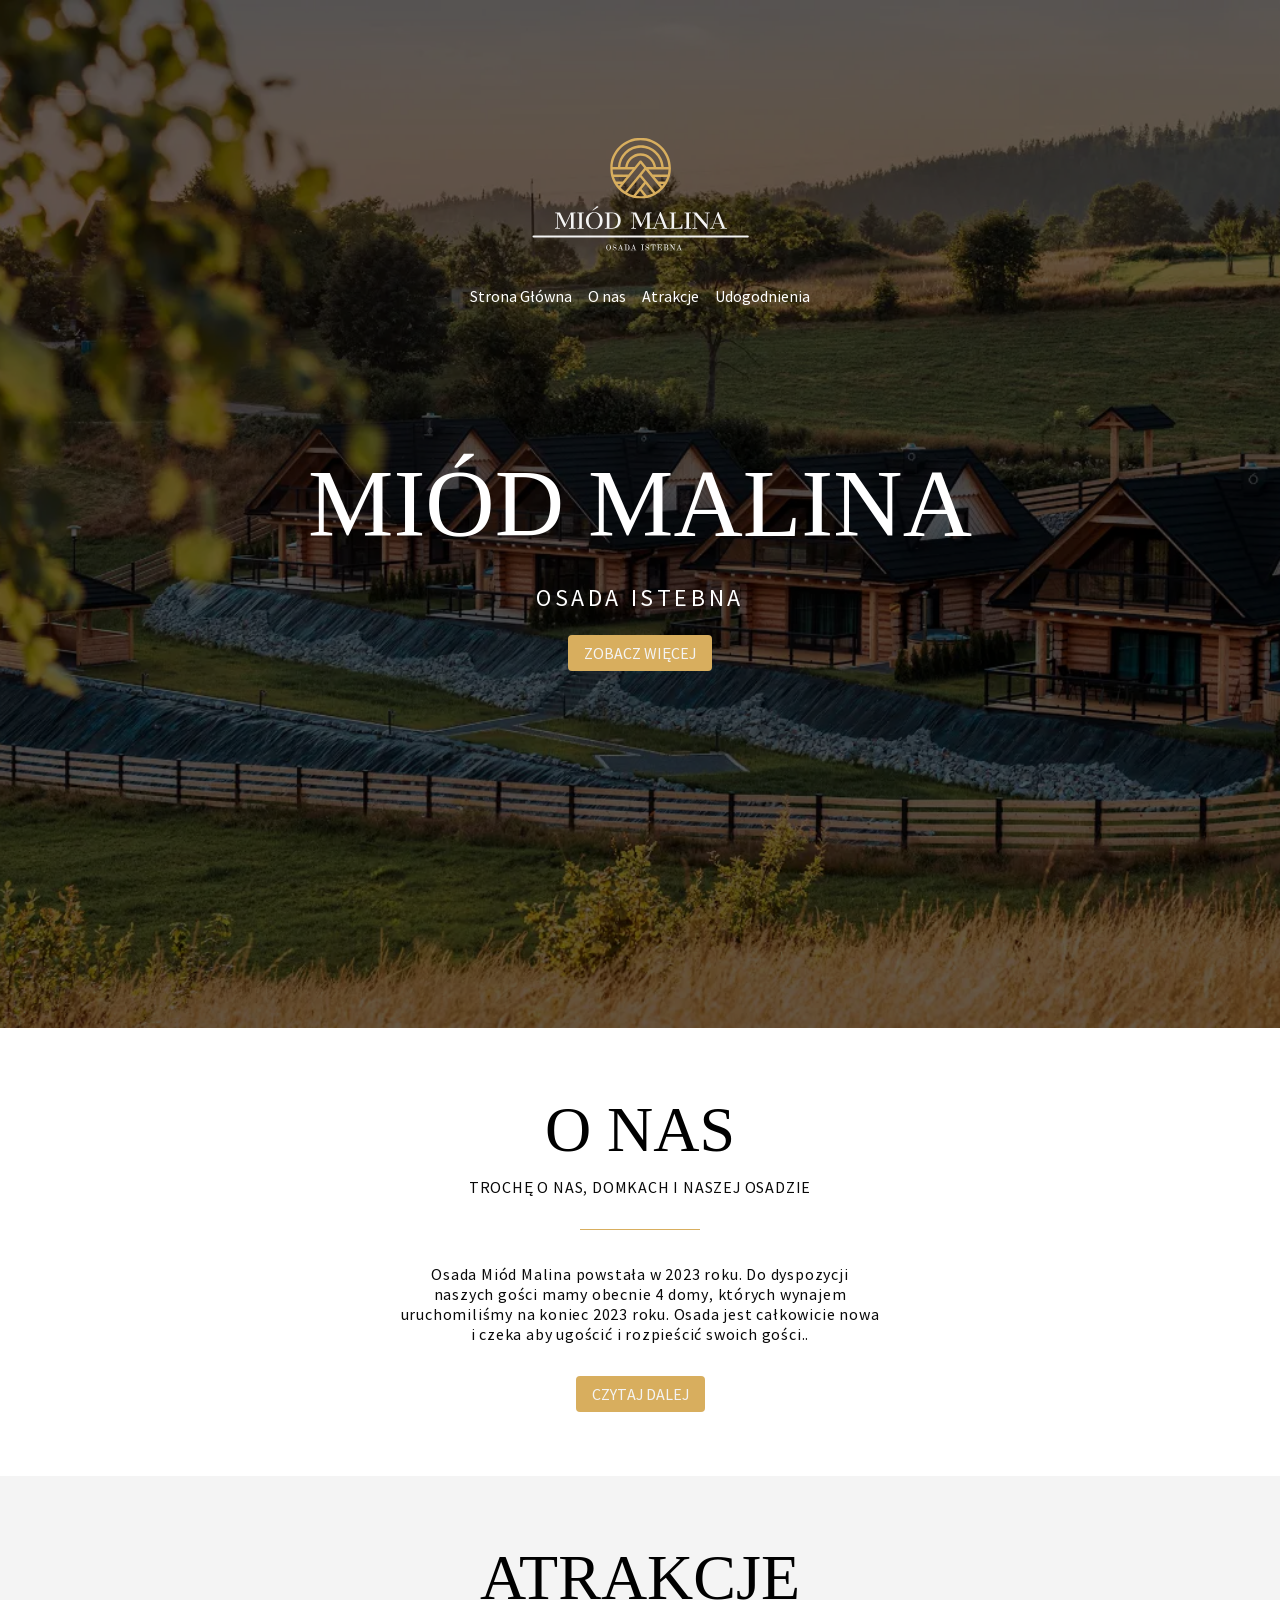
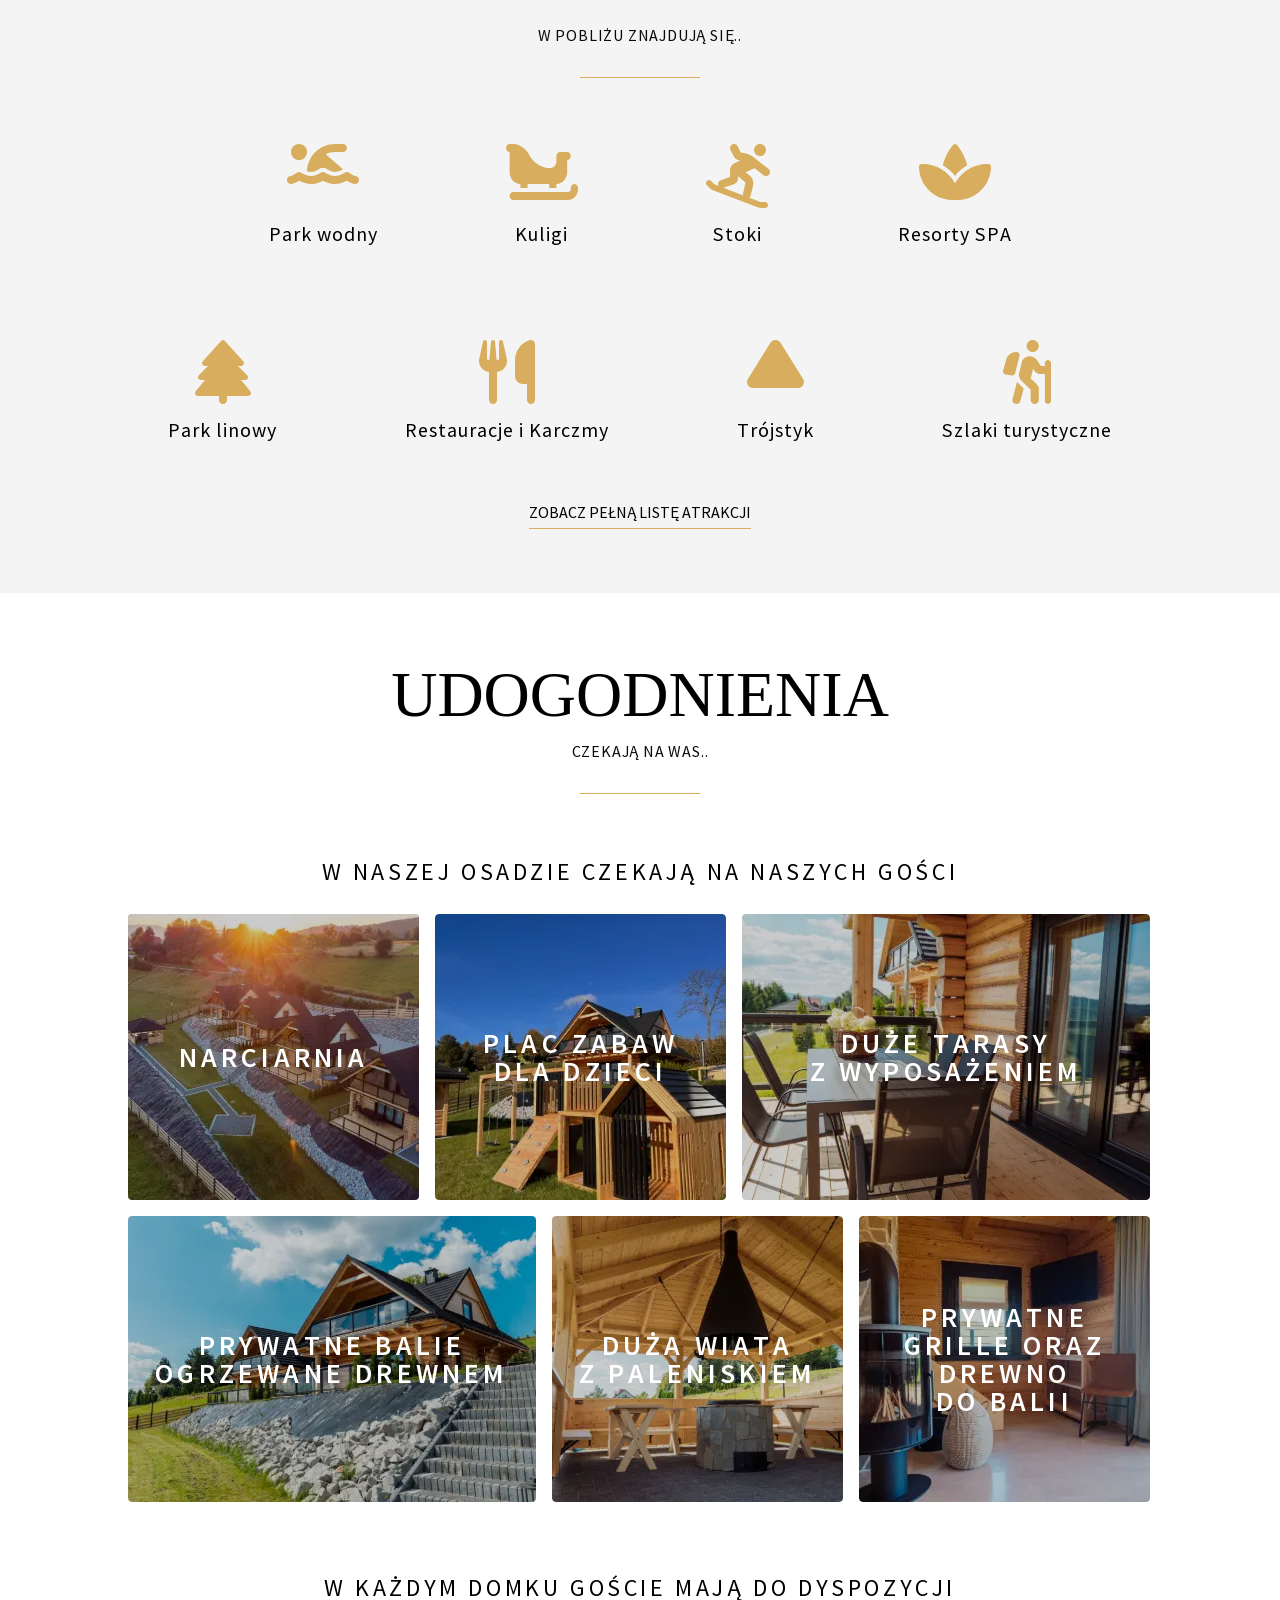
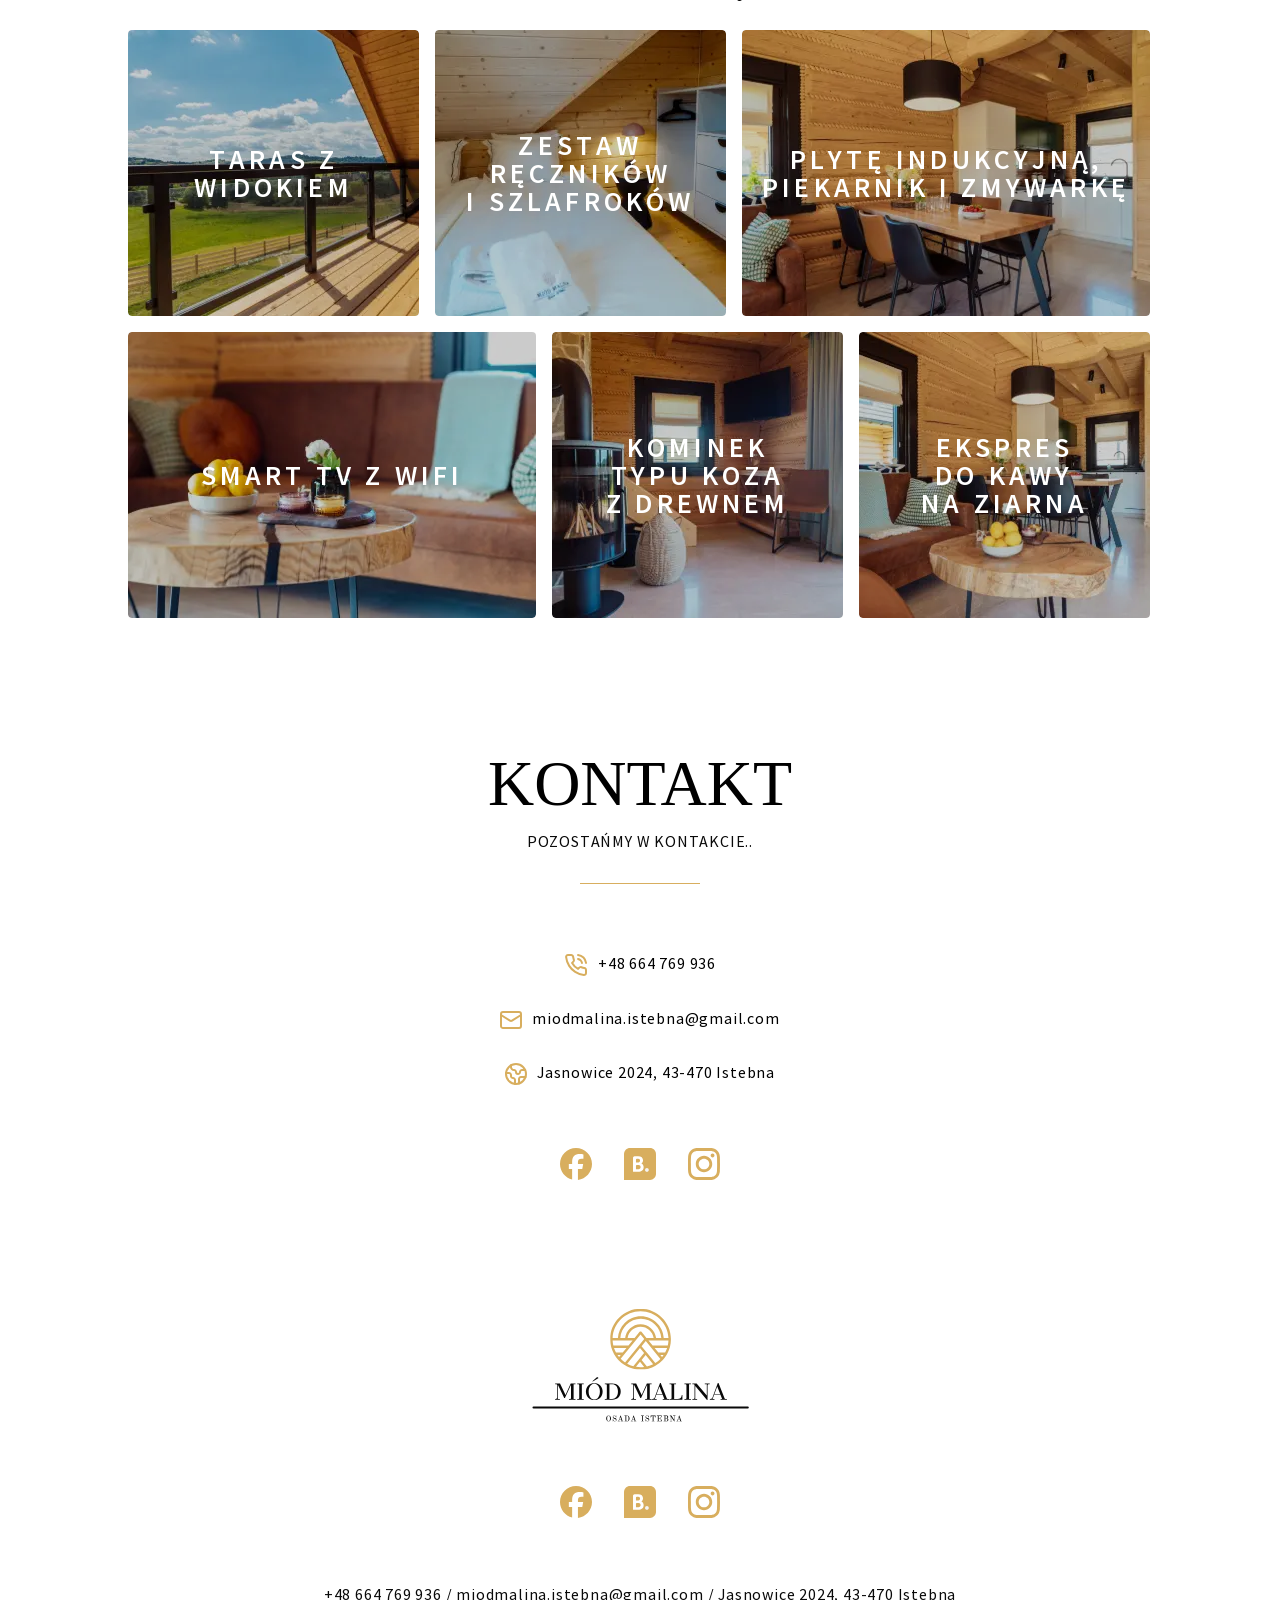
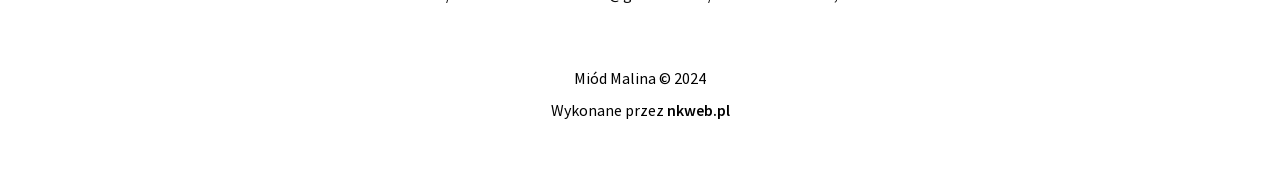
<file: index.html>
<!DOCTYPE html>
<html lang="en">

<head>
	<title>MIÓD MALINA</title>
	<meta charset="UTF-8">
	<meta name="format-detection" content="telephone=no">
	<!-- <style>body{opacity: 0;}</style> -->
	<link rel="stylesheet" href="css/style.min.css?_v=20260105181647">
	<link rel="shortcut icon" href="favicon.ico">
	<!-- <meta name="robots" content="noindex, nofollow"> -->
	<meta name="viewport" content="width=device-width, initial-scale=1.0">
</head>

<body>
	<div class="wrapper">
		<main class="page">
			<section class="hero">
				<div class="hero__container">
					<div class="hero__inner">
						<div class="hero__header header-hero">
							<a href="" class="header-hero__logo">
								<img src="img/icons/logo.svg" alt="Logo">
							</a>
							<div class="header-hero__menu menu">
								<nav class="menu__body">
									<ul class="menu__list">
										<li class="menu__item">
											<a href="" class="menu__link">Strona Główna</a>
										</li>
										<li class="menu__item">
											<a href="" class="menu__link">O nas</a>
										</li>
										<li class="menu__item">
											<a href="" class="menu__link">Atrakcje</a>
										</li>
										<li class="menu__item">
											<a href="" class="menu__link">Udogodnienia</a>
										</li>
									</ul>
								</nav>
							</div>
						</div>
						<div class="hero__content content-hero">
							<h1 class="content-hero__title title">miód malina</h1>
							<div class="content-hero__label label">Osada Istebna</div>
							<a href="" class="content-hero__button button">zobacz więcej</a>
						</div>
					</div>
				</div>
				<div class="hero__background">
					<picture><source srcset="img/hero/bg.webp" type="image/webp"><img src="img/hero/bg.jpg" alt="Image" class="hero__image"></picture>
				</div>
			</section>
			<section class="about">
				<div class="about__container">
					<div class="about__block-header block-header-about block-header">
						<h3 class="block-header-about__title block-header__title title">O nas</h3>
						<div class="block-header-about__text block-header__text text">trochę o nas, domkach i naszej osadzie</div>
					</div>
					<div class="about__content content-about">
						<div class="content-about__text text">
							<p>
								Osada Miód Malina powstała w 2023 roku. Do dyspozycji naszych gości mamy obecnie 4 domy, których wynajem uruchomiliśmy na koniec 2023 roku. Osada jest całkowicie nowa i czeka aby ugościć i rozpieścić swoich gości..
							</p>
						</div>
						<a href="" class="content-about__button button">czytaj dalej</a>
					</div>
				</div>
			</section>
			<section class="attractions">
				<div class="attractions__container">
					<div class="attractions__block-header block-header">
						<h3 class="block-header__title title">Atrakcje</h3>
						<div class="block-header__text text">W pobliżu znajdują się..</div>
					</div>
					<div class="attractions__items">
						<div class="attractions__item item-attractions">
							<div class="item-attractions__image">
								<img src="img/attractions/01.svg" alt="Image">
							</div>
							<div class="item-attractions__label">Park wodny</div>
						</div>
						<div class="attractions__item item-attractions">
							<div class="item-attractions__image">
								<img src="img/attractions/02.svg" alt="Image">
							</div>
							<div class="item-attractions__label">Kuligi</div>
						</div>
						<div class="attractions__item item-attractions">
							<div class="item-attractions__image">
								<img src="img/attractions/03.svg" alt="Image">
							</div>
							<div class="item-attractions__label">Stoki</div>
						</div>
						<div class="attractions__item item-attractions">
							<div class="item-attractions__image">
								<img src="img/attractions/04.svg" alt="Image">
							</div>
							<div class="item-attractions__label">Resorty SPA</div>
						</div>
						<div class="attractions__item item-attractions">
							<div class="item-attractions__image">
								<img src="img/attractions/05.svg" alt="Image">
							</div>
							<div class="item-attractions__label">Park linowy</div>
						</div>
						<div class="attractions__item item-attractions">
							<div class="item-attractions__image">
								<img src="img/attractions/06.svg" alt="Image">
							</div>
							<div class="item-attractions__label">Restauracje i Karczmy</div>
						</div>
						<div class="attractions__item item-attractions">
							<div class="item-attractions__image">
								<img src="img/attractions/07.svg" alt="Image">
							</div>
							<div class="item-attractions__label">Trójstyk</div>
						</div>
						<div class="attractions__item item-attractions">
							<div class="item-attractions__image">
								<img src="img/attractions/08.svg" alt="Image">
							</div>
							<div class="item-attractions__label">Szlaki turystyczne</div>
						</div>
					</div>
					<a href="" class="attractions__link">ZOBACZ PEŁNĄ LISTĘ ATRAKCJI</a>
				</div>
			</section>
			<section class="facilities">
				<div class="facilities__container">
					<div class="facilities__block-header block-header">
						<h3 class="block-header__title title">UDOGODNIENIA</h3>
						<div class="block-header__text text">CZEKAJĄ NA WAS..</div>
					</div>
					<div class="facilities__sections">
						<div class="facilities__section section-facilities block-section">
							<h4 class="section-facilities__title block-section__title">W NASZEJ OSADZIE CZEKAJĄ NA NASZYCH GOŚCI</h4>
							<div class="section-facilities__items block-section__items">
								<article class="section-facilities__items block-section__item item-section">
									<a href="" class="item-section__link">
										<h5 class="item-section__label">NARCIARNIA</h5>
										<picture><source srcset="img/facilities/01.webp" type="image/webp"><img src="img/facilities/01.png" alt="Image" class="item-section__image"></picture>
									</a>
								</article>
								<article class="section-facilities__item block-section__item item-section">
									<a href="" class="item-section__link">
										<h5 class="item-section__label">PLAC ZABAW DLA DZIECI</h5>
										<picture><source srcset="img/facilities/02.webp" type="image/webp"><img src="img/facilities/02.png" alt="Image" class="item-section__image"></picture>
									</a>
								</article>
								<article class="section-facilities__item block-section__item item-section">
									<a href="" class="item-section__link">
										<h5 class="item-section__label">DUŻE TARASY Z WYPOSAŻENIEM</h5>
										<picture><source srcset="img/facilities/03.webp" type="image/webp"><img src="img/facilities/03.png" alt="Image" class="item-section__image"></picture>
									</a>
								</article>
								<article class="section-facilities__item block-section__item item-section">
									<a href="" class="item-section__link">
										<h5 class="item-section__label">PRYWATNE BALIE OGRZEWANE DREWNEM</h5>
										<picture><source srcset="img/facilities/04.webp" type="image/webp"><img src="img/facilities/04.png" alt="Image" class="item-section__image"></picture>
									</a>
								</article>
								<article class="section-facilities__item block-section__item item-section">
									<a href="" class="item-section__link">
										<h5 class="item-section__label">DUŻA WIATA Z PALENISKIEM</h5>
										<picture><source srcset="img/facilities/05.webp" type="image/webp"><img src="img/facilities/05.png" alt="Image" class="item-section__image"></picture>
									</a>
								</article>
								<article class="section-facilities__item block-section__item item-section">
									<a href="" class="item-section__link">
										<h5 class="item-section__label">PRYWATNE GRILLE ORAZ DREWNO DO BALII</h5>
										<picture><source srcset="img/facilities/06.webp" type="image/webp"><img src="img/facilities/06.png" alt="Image" class="item-section__image"></picture>
									</a>
								</article>
							</div>
						</div>
						<div class="facilities__section section-facilities block-section">
							<h4 class="section-facilities__title block-section__title">W KAŻDYM DOMKU GOŚCIE MAJĄ DO DYSPOZYCJI</h4>
							<div class="section-facilities__items block-section__items">
								<article class="section-facilities__item block-section__item item-section">
									<a href="" class="item-section__link">
										<h5 class="item-section__label">TARAS Z WIDOKIEM</h5>
										<picture><source srcset="img/facilities/07.webp" type="image/webp"><img src="img/facilities/07.png" alt="Image" class="item-section__image"></picture>
									</a>
								</article>
								<article class="section-facilities__item block-section__item item-section">
									<a href="" class="item-section__link">
										<h5 class="item-section__label">ZESTAW RĘCZNIKÓW I SZLAFROKÓW</h5>
										<picture><source srcset="img/facilities/08.webp" type="image/webp"><img src="img/facilities/08.png" alt="Image" class="item-section__image"></picture>
									</a>
								</article>
								<article class="section-facilities__item block-section__item item-section">
									<a href="" class="item-section__link">
										<h5 class="item-section__label">PLYTĘ INDUKCYJNĄ, PIEKARNIK I ZMYWARKĘ</h5>
										<picture><source srcset="img/facilities/09.webp" type="image/webp"><img src="img/facilities/09.png" alt="Image" class="item-section__image"></picture>
									</a>
								</article>
								<article class="section-facilities__item block-section__item item-section">
									<a href="" class="item-section__link">
										<h5 class="item-section__label">SMART TV Z WIFI</h5>
										<picture><source srcset="img/facilities/10.webp" type="image/webp"><img src="img/facilities/10.png" alt="Image" class="item-section__image"></picture>
									</a>
								</article>
								<article class="section-facilities__item block-section__item item-section">
									<a href="" class="item-section__link">
										<h5 class="item-section__label">KOMINEK TYPU KOZA Z DREWNEM</h5>
										<picture><source srcset="img/facilities/11.webp" type="image/webp"><img src="img/facilities/11.png" alt="Image" class="item-section__image"></picture>
									</a>
								</article>
								<article class="section-facilities__item block-section__item item-section">
									<a href="" class="item-section__link">
										<h5 class="item-section__label">EKSPRES DO KAWY NA ZIARNA</h5>
										<picture><source srcset="img/facilities/12.webp" type="image/webp"><img src="img/facilities/12.png" alt="Image" class="item-section__image"></picture>
									</a>
								</article>
							</div>
						</div>
					</div>
				</div>
			</section>
			<section class="contacts">
				<div class="contacts__container">
					<div class="contacts__block-header block-header">
						<h3 class="block-header__title title">KONTAKT</h3>
						<div class="block-header__text text">POZOSTAŃMY W KONTAKCIE..</div>
					</div>
					<ul class="contacts__items">
						<li class="contacts__item item-contacts">
							<a href="tel:+48664769936" class="item-contacts__link item-contacts__link--phone">
								+48 664 769 936
							</a>
						</li>
						<li class="contacts__item item-contacts">
							<a href="mailto:miodmalina.istebna@gmail.com" class="item-contacts__link item-contacts__link--mail">
								miodmalina.istebna@gmail.com
							</a>
						</li>
						<li class="contacts__item item-contacts">
							<a href="#" target="_blank" class="item-contacts__link item-contacts__link--earth">
								Jasnowice 2024, 43-470 Istebna
							</a>
						</li>
					</ul>
					<div class="contacts__social social">
						<a href="" class="social__item">
							<img src="img/social/01.svg" alt="Image">
						</a>
						<a href="" class="social__item">
							<img src="img/social/02.svg" alt="Image">
						</a>
						<a href="" class="social__item">
							<img src="img/social/03.svg" alt="Image">
						</a>
					</div>
				</div>
			</section>
		</main>
		<footer class="footer">
			<div class="footer__container">
				<a href="" class="footer__logo"><img src="img/icons/footer-logo.svg" alt="Logo"></a>
				<div class="footer__social social">
					<a href="" class="social__item">
						<img src="img/social/01.svg" alt="Image">
					</a>
					<a href="" class="social__item">
						<img src="img/social/02.svg" alt="Image">
					</a>
					<a href="" class="social__item">
						<img src="img/social/03.svg" alt="Image">
					</a>
				</div>
				<div class="footer__text text">
					<a href="tel:+48664769936">+48 664 769 936</a> / <a href="mailto:miodmalina.istebna@gmail.com">miodmalina.istebna@gmail.com</a> / <a href="#" target="_blank">Jasnowice 2024, 43-470 Istebna</a>
				</div>
				<div class="footer__copy">
					<p>Miód Malina © 2024</p>
					<p>Wykonane przez <a href="#" target="_blank">nkweb.pl</a></p>
				</div>
			</div>
		</footer>
	</div>
	<script src="js/app.min.js?_v=20260105181647"></script>
</body>

</html>
</file>
<file: css/style.min.css>
@font-face{font-family:Bodoni 72;font-display:swap;src:url("../fonts/Bodoni 72-Book.woff2") format("woff2"),url("../fonts/Bodoni 72-Book.woff") format("woff");font-weight:400;font-style:normal}@font-face{font-family:Source Sans Pro;font-display:swap;src:url("../fonts/Source Sans Pro-Regular.woff2") format("woff2"),url("../fonts/Source Sans Pro-Regular.woff") format("woff");font-weight:400;font-style:normal}@font-face{font-family:Source Sans Pro;font-display:swap;src:url("../fonts/Source Sans Pro-SemiBold.woff2") format("woff2"),url("../fonts/Source Sans Pro-SemiBold.woff") format("woff");font-weight:600;font-style:normal}*{padding:0;margin:0;border:0}*,:after,:before{-webkit-box-sizing:border-box;box-sizing:border-box}body,html{height:100%;min-width:320px}body{color:#000;line-height:1;font-family:"Source Sans Pro",sans-serif;font-size:1rem;-ms-text-size-adjust:100%;-moz-text-size-adjust:100%;-webkit-text-size-adjust:100%;-webkit-font-smoothing:antialiased;-moz-osx-font-smoothing:grayscale}button,input,textarea{font-family:"Source Sans Pro",sans-serif;font-size:inherit;line-height:inherit}button{cursor:pointer;color:inherit;background-color:rgba(0,0,0,0)}a{color:inherit;text-decoration:none}ul li{list-style:none}img{vertical-align:top}h1,h2,h3,h4,h5,h6{font-weight:inherit;font-size:inherit}.button{display:-webkit-inline-box;display:-ms-inline-flexbox;display:inline-flex;-webkit-box-align:center;-ms-flex-align:center;align-items:center;padding:.5rem 1rem;background-color:#d8ae5e;border-radius:.25rem;color:#f4f4f4;line-height:1.25;text-transform:uppercase;-webkit-transition:background-color .3s;transition:background-color .3s}.button--fw{width:100%}[class*=-ibg]{position:relative}[class*=-ibg] img{position:absolute;width:100%;height:100%;top:0;left:0;-o-object-fit:cover;object-fit:cover}[class*=-ibg--contain] img{-o-object-fit:contain;object-fit:contain}.title{font-family:"Bodoni 72",serif;line-height:1.2;text-transform:uppercase}.label{line-height:1.25;text-transform:uppercase;letter-spacing:.15em}.text{line-height:1.25;letter-spacing:.05em;color:#090909}.block-header{text-align:center}.block-header::after{content:"";display:inline-block;width:7.5rem;height:.0625rem;background-color:#d8ae5e}.block-header__title:not(:last-child){margin-bottom:.5rem}.block-header__text{text-transform:uppercase}.social{display:-webkit-box;display:-ms-flexbox;display:flex;-ms-flex-wrap:wrap;flex-wrap:wrap;-webkit-box-pack:center;-ms-flex-pack:center;justify-content:center}.social__item{width:2rem;aspect-ratio:1/1}.social__item img{max-width:100%;width:100%;height:100%}.block-section{display:-webkit-box;display:-ms-flexbox;display:flex;-webkit-box-orient:vertical;-webkit-box-direction:normal;-ms-flex-direction:column;flex-direction:column;-webkit-box-align:center;-ms-flex-align:center;align-items:center}.block-section__title{letter-spacing:.15em;text-transform:uppercase}.block-section__items{display:-webkit-box;display:-ms-flexbox;display:flex;-ms-flex-wrap:wrap;flex-wrap:wrap;gap:1rem}.item-section{position:relative;border-radius:.25rem;overflow:hidden;-ms-flex-preferred-size:18.1875rem;flex-basis:18.1875rem;aspect-ratio:291/286}.item-section:nth-child(4n+3),.item-section:nth-child(6n+4){-ms-flex-preferred-size:25.5rem;flex-basis:25.5rem;aspect-ratio:408/286}.item-section::after{content:"";position:absolute;top:0;left:0;width:100%;height:100%;background:#000;opacity:.2;pointer-events:none}.item-section__link{position:relative;padding:1.25rem;display:-webkit-box;display:-ms-flexbox;display:flex;-webkit-box-align:center;-ms-flex-align:center;align-items:center;-webkit-box-pack:center;-ms-flex-pack:center;justify-content:center;text-align:center;height:100%}.item-section__label{position:relative;z-index:2;font-weight:600;letter-spacing:.15em;color:#fff;text-wrap:balance}.item-section__image{position:absolute;top:0;left:0;width:100%;height:100%;-o-object-fit:cover;object-fit:cover;-webkit-transition:all .3s;transition:all .3s}.footer__container{display:-webkit-box;display:-ms-flexbox;display:flex;-webkit-box-orient:vertical;-webkit-box-direction:normal;-ms-flex-direction:column;flex-direction:column;-webkit-box-align:center;-ms-flex-align:center;align-items:center}.footer__text{text-align:center;line-height:1.5;text-wrap:balance}.footer__copy{text-align:center}.footer__copy p:not(:last-child){margin-bottom:1rem}.footer__copy a{font-weight:600}.hero{position:relative}.hero__background{position:absolute;top:0;left:0;width:100%;height:100%;z-index:2}.hero__background::before{content:"";position:absolute;top:0;left:0;width:100%;height:100%;background:rgba(0,0,0,.6)}.hero__image{max-width:100%;width:100%;height:100%;-o-object-fit:cover;object-fit:cover}.hero__container{position:relative;z-index:3}.hero__inner{display:-webkit-box;display:-ms-flexbox;display:flex;-webkit-box-orient:vertical;-webkit-box-direction:normal;-ms-flex-direction:column;flex-direction:column;row-gap:15.53398svh;min-height:100svh;color:#fff;padding-block:8.1310679svh}.hero__header{width:100%}.hero__content{width:100%}.header-hero{display:-webkit-box;display:-ms-flexbox;display:flex;-webkit-box-orient:vertical;-webkit-box-direction:normal;-ms-flex-direction:column;flex-direction:column;-webkit-box-align:center;-ms-flex-align:center;align-items:center;text-align:center;gap:3.8834951svh}.header-hero__logo{display:-webkit-box;display:-ms-flexbox;display:flex;width:13.5625rem;aspect-ratio:217/114}.header-hero__logo img{max-width:100%;width:100%;height:100%}.content-hero{display:-webkit-box;display:-ms-flexbox;display:flex;-webkit-box-orient:vertical;-webkit-box-direction:normal;-ms-flex-direction:column;flex-direction:column;-webkit-box-align:center;-ms-flex-align:center;align-items:center;text-align:center;gap:2.427184svh}.menu__list{display:-webkit-box;display:-ms-flexbox;display:flex;-ms-flex-wrap:wrap;flex-wrap:wrap;-webkit-box-align:center;-ms-flex-align:center;align-items:center;-webkit-box-pack:center;-ms-flex-pack:center;justify-content:center;-webkit-column-gap:1rem;-moz-column-gap:1rem;column-gap:1rem;row-gap:.9375rem}.menu__link{line-height:1.25}.content-about{max-width:30rem;margin:0 auto;text-align:center}.attractions{background-color:#f4f4f4}.attractions__container{display:-webkit-box;display:-ms-flexbox;display:flex;-webkit-box-orient:vertical;-webkit-box-direction:normal;-ms-flex-direction:column;flex-direction:column;-webkit-box-align:center;-ms-flex-align:center;align-items:center}.attractions__items{max-width:59.0625rem;margin:0 auto;-ms-flex-item-align:stretch;-ms-grid-row-align:stretch;align-self:stretch;display:-webkit-box;display:-ms-flexbox;display:flex;-ms-flex-wrap:wrap;flex-wrap:wrap;-webkit-box-pack:center;-ms-flex-pack:center;justify-content:center}.attractions__link{padding-bottom:.5rem;border-bottom:.0625rem solid #d8ae5e;-webkit-transition:all .3s;transition:all .3s}.item-attractions{-webkit-box-flex:0;-ms-flex:0 1 auto;flex:0 1 auto;display:-webkit-box;display:-ms-flexbox;display:flex;-webkit-box-orient:vertical;-webkit-box-direction:normal;-ms-flex-direction:column;flex-direction:column;-webkit-box-pack:justify;-ms-flex-pack:justify;justify-content:space-between;text-align:center}.item-attractions__image img{max-width:100%}.item-attractions__label{font-size:1.25rem;letter-spacing:.05em}.contacts__items{display:-webkit-box;display:-ms-flexbox;display:flex;-webkit-box-orient:vertical;-webkit-box-direction:normal;-ms-flex-direction:column;flex-direction:column;-webkit-box-align:center;-ms-flex-align:center;align-items:center}.item-contacts{display:-webkit-box;display:-ms-flexbox;display:flex}.item-contacts__link{letter-spacing:.05em;display:-webkit-box;display:-ms-flexbox;display:flex;-webkit-box-align:center;-ms-flex-align:center;align-items:center;gap:.625rem}.item-contacts__link--phone::before{-webkit-transform:translate(0,.1875em);-ms-transform:translate(0,.1875em);transform:translate(0,.1875em);content:url(../img/icons/phone.svg)}.item-contacts__link--mail::before{-webkit-transform:translate(0,.1875em);-ms-transform:translate(0,.1875em);transform:translate(0,.1875em);content:url(../img/icons/mail.svg)}.item-contacts__link--earth::before{-webkit-transform:translate(0,.1875em);-ms-transform:translate(0,.1875em);transform:translate(0,.1875em);content:url(../img/icons/earth.svg)}.lock body{overflow:hidden;-ms-touch-action:none;touch-action:none;-ms-scroll-chaining:none;overscroll-behavior:none}.wrapper{min-height:100%;display:-webkit-box;display:-ms-flexbox;display:flex;-webkit-box-orient:vertical;-webkit-box-direction:normal;-ms-flex-direction:column;flex-direction:column;overflow:hidden}@supports (overflow:clip){.wrapper{overflow:clip}}.wrapper>main{-webkit-box-flex:1;-ms-flex:1 1 auto;flex:1 1 auto}.wrapper>*{min-width:0}[class*=__container]{max-width:65.875rem;margin:0 auto;padding:0 .9375rem}@media (min-width:29.99875em){.item-attractions__image{-webkit-box-flex:1;-ms-flex-positive:1;flex-grow:1}.item-attractions__image:not(:last-child){margin-bottom:1rem}}@media (min-width:65.875em){.title:is(h1){font-size:6rem}.title:is(h2){font-size:5rem}.title:is(h3){font-size:4rem}.title:is(h4){font-size:3rem}.title:is(h5){font-size:1.875rem}.title:is(h6){font-size:1.75rem}.label{font-size:1.5rem}.block-header::after{margin-top:2rem}.block-header__text{font-size:1rem}.social{-webkit-column-gap:2rem;-moz-column-gap:2rem;column-gap:2rem}.social{row-gap:1.5rem}.block-section{gap:1.875rem}.block-section__title{font-size:1.5rem}.item-section__label{font-size:1.75rem}.footer{padding-block:4rem}.footer__container{gap:4rem}.hero{padding-block:4rem}.about{padding-block:4rem}.about__block-header:not(:last-child){-webkit-margin-after:2rem;margin-block-end:2rem}.content-about__text:not(:last-child){-webkit-margin-after:2rem;margin-block-end:2rem}.attractions{padding-block:4rem}.attractions__container{gap:4rem}.attractions__items{-webkit-column-gap:8rem;-moz-column-gap:8rem;column-gap:8rem}.attractions__items{row-gap:6rem}.facilities{padding-block:4rem}.facilities__block-header:not(:last-child){margin-bottom:4rem}.facilities__section:not(:last-child){margin-bottom:4.625rem}.contacts{padding-block:4rem}.contacts__block-header:not(:last-child){margin-bottom:4rem}.contacts__items{gap:2rem}.contacts__items:not(:last-child){margin-bottom:4rem}}@media (max-width:20em){.title:is(h1){font-size:2.625rem}.title:is(h2){font-size:2.25rem}.title:is(h3){font-size:2rem}.title:is(h4){font-size:1.75rem}.title:is(h5){font-size:1.5rem}.title:is(h6){font-size:1.25rem}.label{font-size:1.125rem}.block-header::after{margin-top:1.25rem}.block-header__text{font-size:.75rem}.social{-webkit-column-gap:1.5rem;-moz-column-gap:1.5rem;column-gap:1.5rem}.social{row-gap:1.125rem}.block-section{gap:1.25rem}.block-section__title{font-size:1.25rem}.item-section__label{font-size:1.25rem}.footer{padding-block:1.875rem}.footer__container{gap:1.875rem}.hero{padding-block:2.375rem}.about{padding-block:1.875rem}.about__block-header:not(:last-child){-webkit-margin-after:1.5rem;margin-block-end:1.5rem}.content-about__text:not(:last-child){-webkit-margin-after:1.5rem;margin-block-end:1.5rem}.attractions{padding-block:1.875rem}.attractions__container{gap:1.875rem}.facilities{padding-block:1.875rem}.facilities__block-header:not(:last-child){margin-bottom:1.875rem}.facilities__section:not(:last-child){margin-bottom:2.5rem}.contacts{padding-block:1.875rem}.contacts__block-header:not(:last-child){margin-bottom:1.875rem}.contacts__items{gap:1.5rem}.contacts__items:not(:last-child){margin-bottom:1.875rem}}@media (max-width:65.74875em){.block-section__items{-webkit-box-pack:center;-ms-flex-pack:center;justify-content:center}}@media (max-width:61.99875em){.hero__inner{padding-block:4.8543689svh}.menu__link{font-size:1.25rem}}@media (max-width:29.99875em){.hero__inner{padding-block:3svh}.attractions__items{-webkit-box-pack:start;-ms-flex-pack:start;justify-content:flex-start;gap:1.875rem}.item-attractions{text-align:left;-webkit-box-orient:horizontal;-webkit-box-direction:normal;-ms-flex-direction:row;flex-direction:row;-webkit-box-align:center;-ms-flex-align:center;align-items:center;-webkit-box-flex:1;-ms-flex:1 1 100%;flex:1 1 100%;-webkit-box-pack:start;-ms-flex-pack:start;justify-content:flex-start;gap:1.25rem}.item-attractions__image{-webkit-box-flex:0;-ms-flex:0 0 3.75rem;flex:0 0 3.75rem}}@media (min-width:20em)and (max-width:65.875em){@supports (font-size:clamp(2.625rem ,1.1536103542rem + 7.3569482289vw ,6rem)){.title:is(h1){font-size:clamp(2.625rem ,1.1536103542rem + 7.3569482289vw ,6rem)}}@supports not (font-size:clamp(2.625rem ,1.1536103542rem + 7.3569482289vw ,6rem)){.title:is(h1){font-size:calc(2.625rem + 3.375 * (100vw - 20rem)/ 45.875)}}@supports (font-size:clamp(2.25rem ,1.0510899183rem + 5.9945504087vw ,5rem)){.title:is(h2){font-size:clamp(2.25rem ,1.0510899183rem + 5.9945504087vw ,5rem)}}@supports not (font-size:clamp(2.25rem ,1.0510899183rem + 5.9945504087vw ,5rem)){.title:is(h2){font-size:calc(2.25rem + 2.75 * (100vw - 20rem)/ 45.875)}}@supports (font-size:clamp(2rem ,1.1280653951rem + 4.3596730245vw ,4rem)){.title:is(h3){font-size:clamp(2rem ,1.1280653951rem + 4.3596730245vw ,4rem)}}@supports not (font-size:clamp(2rem ,1.1280653951rem + 4.3596730245vw ,4rem)){.title:is(h3){font-size:calc(2rem + 2 * (100vw - 20rem)/ 45.875)}}@supports (font-size:clamp(1.75rem ,1.2050408719rem + 2.7247956403vw ,3rem)){.title:is(h4){font-size:clamp(1.75rem ,1.2050408719rem + 2.7247956403vw ,3rem)}}@supports not (font-size:clamp(1.75rem ,1.2050408719rem + 2.7247956403vw ,3rem)){.title:is(h4){font-size:calc(1.75rem + 1.25 * (100vw - 20rem)/ 45.875)}}@supports (font-size:clamp(1.5rem ,1.3365122616rem + 0.8174386921vw ,1.875rem)){.title:is(h5){font-size:clamp(1.5rem ,1.3365122616rem + .8174386921vw ,1.875rem)}}@supports not (font-size:clamp(1.5rem ,1.3365122616rem + 0.8174386921vw ,1.875rem)){.title:is(h5){font-size:calc(1.5rem + .375 * (100vw - 20rem)/ 45.875)}}@supports (font-size:clamp(1.25rem ,1.0320163488rem + 1.0899182561vw ,1.75rem)){.title:is(h6){font-size:clamp(1.25rem ,1.0320163488rem + 1.0899182561vw ,1.75rem)}}@supports not (font-size:clamp(1.25rem ,1.0320163488rem + 1.0899182561vw ,1.75rem)){.title:is(h6){font-size:calc(1.25rem + .5 * (100vw - 20rem)/ 45.875)}}@supports (font-size:clamp(1.125rem ,0.9615122616rem + 0.8174386921vw ,1.5rem)){.label{font-size:clamp(1.125rem ,.9615122616rem + .8174386921vw ,1.5rem)}}@supports not (font-size:clamp(1.125rem ,0.9615122616rem + 0.8174386921vw ,1.5rem)){.label{font-size:calc(1.125rem + .375 * (100vw - 20rem)/ 45.875)}}@supports (margin-top:clamp(1.25rem ,0.9230245232rem + 1.6348773842vw ,2rem)){.block-header::after{margin-top:clamp(1.25rem ,.9230245232rem + 1.6348773842vw ,2rem)}}@supports not (margin-top:clamp(1.25rem ,0.9230245232rem + 1.6348773842vw ,2rem)){.block-header::after{margin-top:calc(1.25rem + .75 * (100vw - 20rem)/ 45.875)}}@supports (font-size:clamp(0.75rem ,0.6410081744rem + 0.5449591281vw ,1rem)){.block-header__text{font-size:clamp(.75rem ,.6410081744rem + .5449591281vw ,1rem)}}@supports not (font-size:clamp(0.75rem ,0.6410081744rem + 0.5449591281vw ,1rem)){.block-header__text{font-size:calc(.75rem + .25 * (100vw - 20rem)/ 45.875)}}@supports ((-moz-column-gap:clamp(1.5rem ,1.2820163488rem + 1.0899182561vw ,2rem)) or (column-gap:clamp(1.5rem ,1.2820163488rem + 1.0899182561vw ,2rem))){.social{-webkit-column-gap:clamp(1.5rem ,1.2820163488rem + 1.0899182561vw ,2rem);-moz-column-gap:clamp(1.5rem ,1.2820163488rem + 1.0899182561vw ,2rem);column-gap:clamp(1.5rem ,1.2820163488rem + 1.0899182561vw ,2rem)}}@supports not ((-moz-column-gap:clamp(1.5rem ,1.2820163488rem + 1.0899182561vw ,2rem)) or (column-gap:clamp(1.5rem ,1.2820163488rem + 1.0899182561vw ,2rem))){.social{-webkit-column-gap:calc(1.5rem + .5 * (100vw - 20rem)/ 45.875);-moz-column-gap:calc(1.5rem + .5 * (100vw - 20rem)/ 45.875);column-gap:calc(1.5rem + .5 * (100vw - 20rem)/ 45.875)}}@supports (row-gap:clamp(1.125rem ,0.9615122616rem + 0.8174386921vw ,1.5rem)){.social{row-gap:clamp(1.125rem ,.9615122616rem + .8174386921vw ,1.5rem)}}@supports not (row-gap:clamp(1.125rem ,0.9615122616rem + 0.8174386921vw ,1.5rem)){.social{row-gap:calc(1.125rem + .375 * (100vw - 20rem)/ 45.875)}}@supports (gap:clamp(1.25rem ,0.977520436rem + 1.3623978202vw ,1.875rem)){.block-section{gap:clamp(1.25rem ,.977520436rem + 1.3623978202vw ,1.875rem)}}@supports not (gap:clamp(1.25rem ,0.977520436rem + 1.3623978202vw ,1.875rem)){.block-section{gap:calc(1.25rem + .625 * (100vw - 20rem)/ 45.875)}}@supports (font-size:clamp(1.25rem ,1.1410081744rem + 0.5449591281vw ,1.5rem)){.block-section__title{font-size:clamp(1.25rem ,1.1410081744rem + .5449591281vw ,1.5rem)}}@supports not (font-size:clamp(1.25rem ,1.1410081744rem + 0.5449591281vw ,1.5rem)){.block-section__title{font-size:calc(1.25rem + .25 * (100vw - 20rem)/ 45.875)}}@supports (font-size:clamp(1.25rem ,1.0320163488rem + 1.0899182561vw ,1.75rem)){.item-section__label{font-size:clamp(1.25rem ,1.0320163488rem + 1.0899182561vw ,1.75rem)}}@supports not (font-size:clamp(1.25rem ,1.0320163488rem + 1.0899182561vw ,1.75rem)){.item-section__label{font-size:calc(1.25rem + .5 * (100vw - 20rem)/ 45.875)}}@supports (padding-block:clamp(1.875rem ,0.9485694823rem + 4.6321525886vw ,4rem)){.footer{padding-block:clamp(1.875rem ,.9485694823rem + 4.6321525886vw ,4rem)}}@supports not (padding-block:clamp(1.875rem ,0.9485694823rem + 4.6321525886vw ,4rem)){.footer{padding-block:calc(1.875rem + 2.125 * (100vw - 20rem)/ 45.875)}}@supports (gap:clamp(1.875rem ,0.9485694823rem + 4.6321525886vw ,4rem)){.footer__container{gap:clamp(1.875rem ,.9485694823rem + 4.6321525886vw ,4rem)}}@supports not (gap:clamp(1.875rem ,0.9485694823rem + 4.6321525886vw ,4rem)){.footer__container{gap:calc(1.875rem + 2.125 * (100vw - 20rem)/ 45.875)}}@supports (padding-block:clamp(2.375rem ,1.6665531335rem + 3.5422343324vw ,4rem)){.hero{padding-block:clamp(2.375rem ,1.6665531335rem + 3.5422343324vw ,4rem)}}@supports not (padding-block:clamp(2.375rem ,1.6665531335rem + 3.5422343324vw ,4rem)){.hero{padding-block:calc(2.375rem + 1.625 * (100vw - 20rem)/ 45.875)}}@supports (padding-block:clamp(1.875rem ,0.9485694823rem + 4.6321525886vw ,4rem)){.about{padding-block:clamp(1.875rem ,.9485694823rem + 4.6321525886vw ,4rem)}}@supports not (padding-block:clamp(1.875rem ,0.9485694823rem + 4.6321525886vw ,4rem)){.about{padding-block:calc(1.875rem + 2.125 * (100vw - 20rem)/ 45.875)}}@supports (margin-block-end:clamp(1.5rem ,1.2820163488rem + 1.0899182561vw ,2rem)){.about__block-header:not(:last-child){-webkit-margin-after:clamp(1.5rem ,1.2820163488rem + 1.0899182561vw ,2rem);margin-block-end:clamp(1.5rem ,1.2820163488rem + 1.0899182561vw ,2rem)}}@supports not (margin-block-end:clamp(1.5rem ,1.2820163488rem + 1.0899182561vw ,2rem)){.about__block-header:not(:last-child){-webkit-margin-after:calc(1.5rem + .5 * (100vw - 20rem)/ 45.875);margin-block-end:calc(1.5rem + .5 * (100vw - 20rem)/ 45.875)}}@supports (margin-block-end:clamp(1.5rem ,1.2820163488rem + 1.0899182561vw ,2rem)){.content-about__text:not(:last-child){-webkit-margin-after:clamp(1.5rem ,1.2820163488rem + 1.0899182561vw ,2rem);margin-block-end:clamp(1.5rem ,1.2820163488rem + 1.0899182561vw ,2rem)}}@supports not (margin-block-end:clamp(1.5rem ,1.2820163488rem + 1.0899182561vw ,2rem)){.content-about__text:not(:last-child){-webkit-margin-after:calc(1.5rem + .5 * (100vw - 20rem)/ 45.875);margin-block-end:calc(1.5rem + .5 * (100vw - 20rem)/ 45.875)}}@supports (padding-block:clamp(1.875rem ,0.9485694823rem + 4.6321525886vw ,4rem)){.attractions{padding-block:clamp(1.875rem ,.9485694823rem + 4.6321525886vw ,4rem)}}@supports not (padding-block:clamp(1.875rem ,0.9485694823rem + 4.6321525886vw ,4rem)){.attractions{padding-block:calc(1.875rem + 2.125 * (100vw - 20rem)/ 45.875)}}@supports (gap:clamp(1.875rem ,0.9485694823rem + 4.6321525886vw ,4rem)){.attractions__container{gap:clamp(1.875rem ,.9485694823rem + 4.6321525886vw ,4rem)}}@supports not (gap:clamp(1.875rem ,0.9485694823rem + 4.6321525886vw ,4rem)){.attractions__container{gap:calc(1.875rem + 2.125 * (100vw - 20rem)/ 45.875)}}@supports (padding-block:clamp(1.875rem ,0.9485694823rem + 4.6321525886vw ,4rem)){.facilities{padding-block:clamp(1.875rem ,.9485694823rem + 4.6321525886vw ,4rem)}}@supports not (padding-block:clamp(1.875rem ,0.9485694823rem + 4.6321525886vw ,4rem)){.facilities{padding-block:calc(1.875rem + 2.125 * (100vw - 20rem)/ 45.875)}}@supports (margin-bottom:clamp(1.875rem ,0.9485694823rem + 4.6321525886vw ,4rem)){.facilities__block-header:not(:last-child){margin-bottom:clamp(1.875rem ,.9485694823rem + 4.6321525886vw ,4rem)}}@supports not (margin-bottom:clamp(1.875rem ,0.9485694823rem + 4.6321525886vw ,4rem)){.facilities__block-header:not(:last-child){margin-bottom:calc(1.875rem + 2.125 * (100vw - 20rem)/ 45.875)}}@supports (margin-bottom:clamp(2.5rem ,1.5735694823rem + 4.6321525886vw ,4.625rem)){.facilities__section:not(:last-child){margin-bottom:clamp(2.5rem ,1.5735694823rem + 4.6321525886vw ,4.625rem)}}@supports not (margin-bottom:clamp(2.5rem ,1.5735694823rem + 4.6321525886vw ,4.625rem)){.facilities__section:not(:last-child){margin-bottom:calc(2.5rem + 2.125 * (100vw - 20rem)/ 45.875)}}@supports (padding-block:clamp(1.875rem ,0.9485694823rem + 4.6321525886vw ,4rem)){.contacts{padding-block:clamp(1.875rem ,.9485694823rem + 4.6321525886vw ,4rem)}}@supports not (padding-block:clamp(1.875rem ,0.9485694823rem + 4.6321525886vw ,4rem)){.contacts{padding-block:calc(1.875rem + 2.125 * (100vw - 20rem)/ 45.875)}}@supports (margin-bottom:clamp(1.875rem ,0.9485694823rem + 4.6321525886vw ,4rem)){.contacts__block-header:not(:last-child){margin-bottom:clamp(1.875rem ,.9485694823rem + 4.6321525886vw ,4rem)}}@supports not (margin-bottom:clamp(1.875rem ,0.9485694823rem + 4.6321525886vw ,4rem)){.contacts__block-header:not(:last-child){margin-bottom:calc(1.875rem + 2.125 * (100vw - 20rem)/ 45.875)}}@supports (gap:clamp(1.5rem ,1.2820163488rem + 1.0899182561vw ,2rem)){.contacts__items{gap:clamp(1.5rem ,1.2820163488rem + 1.0899182561vw ,2rem)}}@supports not (gap:clamp(1.5rem ,1.2820163488rem + 1.0899182561vw ,2rem)){.contacts__items{gap:calc(1.5rem + .5 * (100vw - 20rem)/ 45.875)}}@supports (margin-bottom:clamp(1.875rem ,0.9485694823rem + 4.6321525886vw ,4rem)){.contacts__items:not(:last-child){margin-bottom:clamp(1.875rem ,.9485694823rem + 4.6321525886vw ,4rem)}}@supports not (margin-bottom:clamp(1.875rem ,0.9485694823rem + 4.6321525886vw ,4rem)){.contacts__items:not(:last-child){margin-bottom:calc(1.875rem + 2.125 * (100vw - 20rem)/ 45.875)}}}@media (min-width:61.99875em)and (max-width:65.875em){@supports ((-moz-column-gap:clamp(5.625rem ,-32.3619800064rem + 61.2705578846vw ,8rem)) or (column-gap:clamp(5.625rem ,-32.3619800064rem + 61.2705578846vw ,8rem))){.attractions__items{-webkit-column-gap:clamp(5.625rem ,-32.3619800064rem + 61.2705578846vw ,8rem);-moz-column-gap:clamp(5.625rem ,-32.3619800064rem + 61.2705578846vw ,8rem);column-gap:clamp(5.625rem ,-32.3619800064rem + 61.2705578846vw ,8rem)}}@supports not ((-moz-column-gap:clamp(5.625rem ,-32.3619800064rem + 61.2705578846vw ,8rem)) or (column-gap:clamp(5.625rem ,-32.3619800064rem + 61.2705578846vw ,8rem))){.attractions__items{-webkit-column-gap:calc(5.625rem + 2.375 * (100vw - 61.99875rem)/ 3.87625);-moz-column-gap:calc(5.625rem + 2.375 * (100vw - 61.99875rem)/ 3.87625);column-gap:calc(5.625rem + 2.375 * (100vw - 61.99875rem)/ 3.87625)}}@supports (row-gap:clamp(4.875rem ,-13.1188326346rem + 29.0228958401vw ,6rem)){.attractions__items{row-gap:clamp(4.875rem ,-13.1188326346rem + 29.0228958401vw ,6rem)}}@supports not (row-gap:clamp(4.875rem ,-13.1188326346rem + 29.0228958401vw ,6rem)){.attractions__items{row-gap:calc(4.875rem + 1.125 * (100vw - 61.99875rem)/ 3.87625)}}}@media (max-width:61.99875em)and (min-width:61.99875em){.attractions__items{-webkit-column-gap:5rem;-moz-column-gap:5rem;column-gap:5rem}.attractions__items{row-gap:3.125rem}}@media (max-width:61.99875em)and (min-width:29.99875em)and (max-width:61.99875em){@supports ((-moz-column-gap:clamp(3.125rem ,1.3672607422rem + 5.859375vw ,5rem)) or (column-gap:clamp(3.125rem ,1.3672607422rem + 5.859375vw ,5rem))){.attractions__items{-webkit-column-gap:clamp(3.125rem ,1.3672607422rem + 5.859375vw ,5rem);-moz-column-gap:clamp(3.125rem ,1.3672607422rem + 5.859375vw ,5rem);column-gap:clamp(3.125rem ,1.3672607422rem + 5.859375vw ,5rem)}}@supports not ((-moz-column-gap:clamp(3.125rem ,1.3672607422rem + 5.859375vw ,5rem)) or (column-gap:clamp(3.125rem ,1.3672607422rem + 5.859375vw ,5rem))){.attractions__items{-webkit-column-gap:calc(3.125rem + 1.875 * (100vw - 29.99875rem)/ 32);-moz-column-gap:calc(3.125rem + 1.875 * (100vw - 29.99875rem)/ 32);column-gap:calc(3.125rem + 1.875 * (100vw - 29.99875rem)/ 32)}}@supports (row-gap:clamp(2.5rem ,1.9140869141rem + 1.953125vw ,3.125rem)){.attractions__items{row-gap:clamp(2.5rem ,1.9140869141rem + 1.953125vw ,3.125rem)}}@supports not (row-gap:clamp(2.5rem ,1.9140869141rem + 1.953125vw ,3.125rem)){.attractions__items{row-gap:calc(2.5rem + .625 * (100vw - 29.99875rem)/ 32)}}}@media (any-hover:hover){.button:hover{background-color:#dfbc7b}.item-section__link:hover .item-section__image{-webkit-transform:scale(1.05);-ms-transform:scale(1.05);transform:scale(1.05)}.footer__text a:hover{text-decoration:underline}.menu__link:hover{text-decoration:underline}.attractions__link:hover{border-bottom:.0625rem solid currentColor}.item-contacts__link:hover{text-decoration:underline}}
</file>
